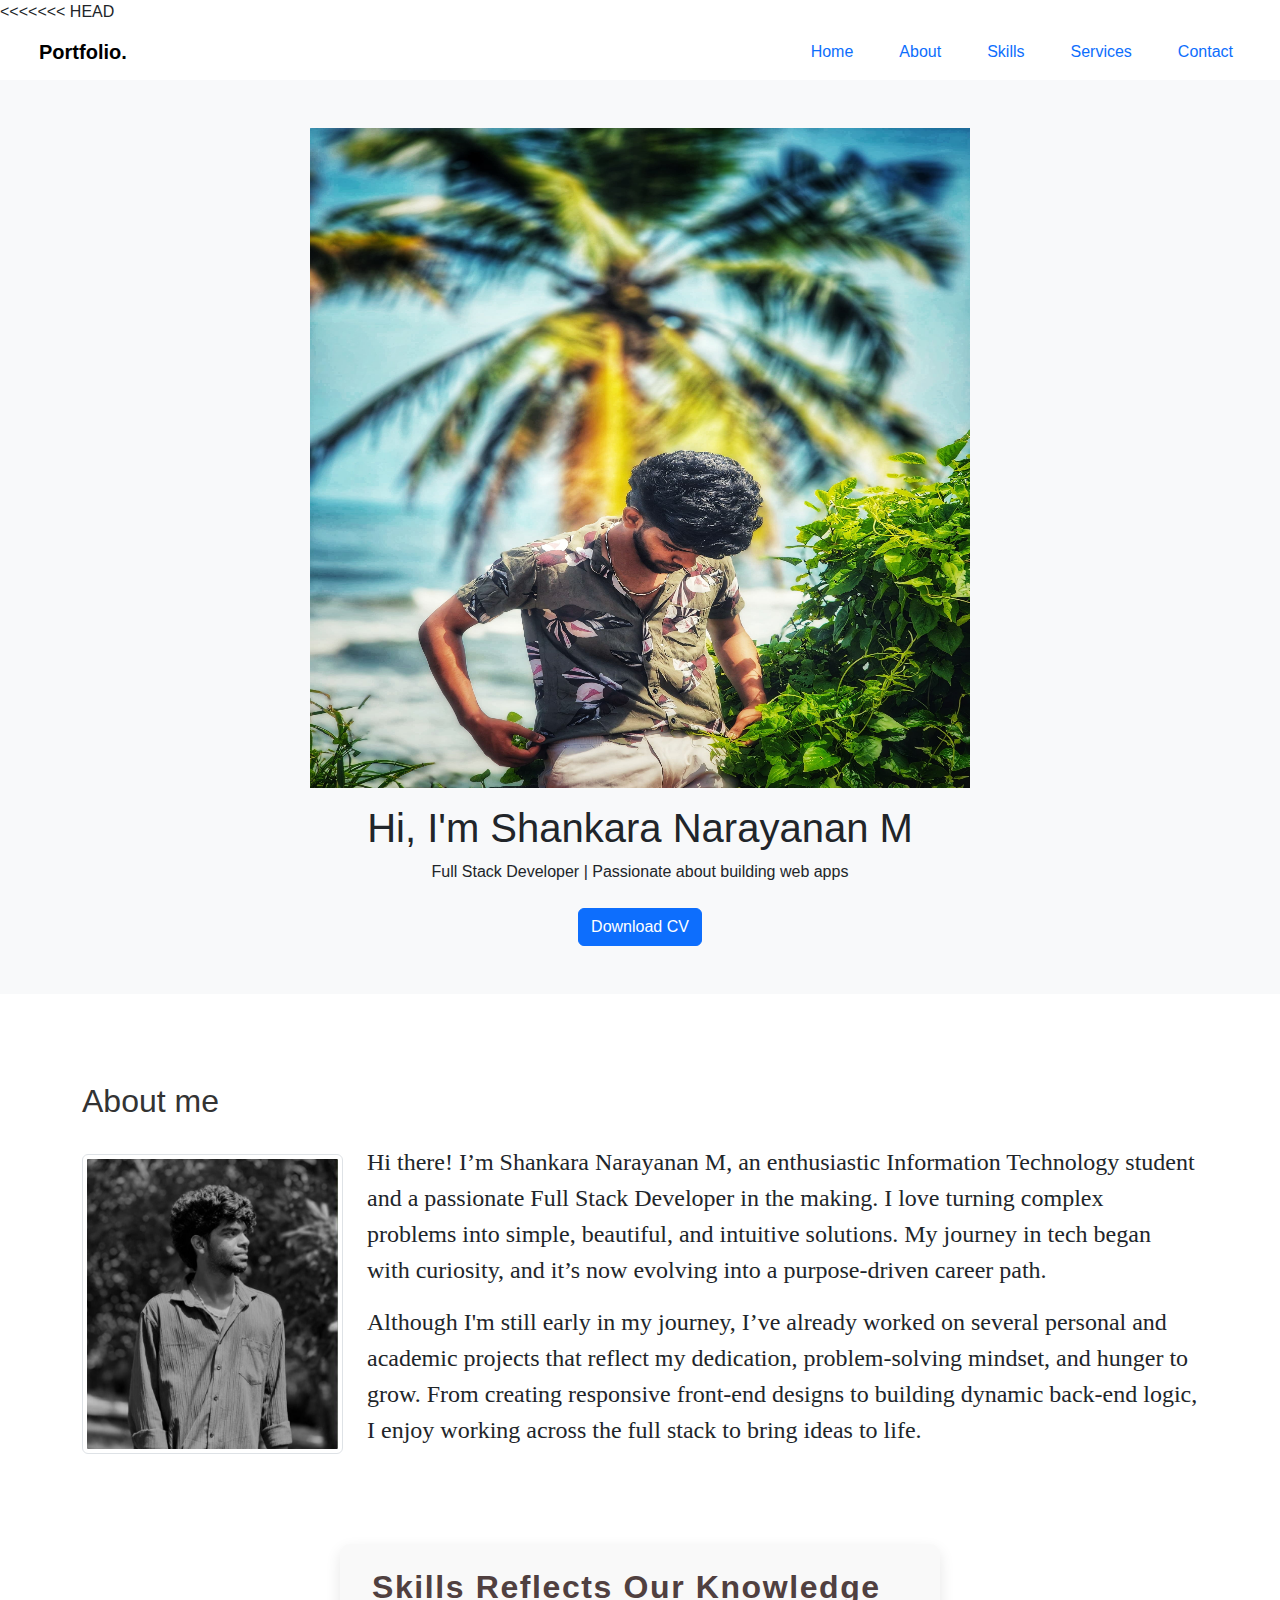
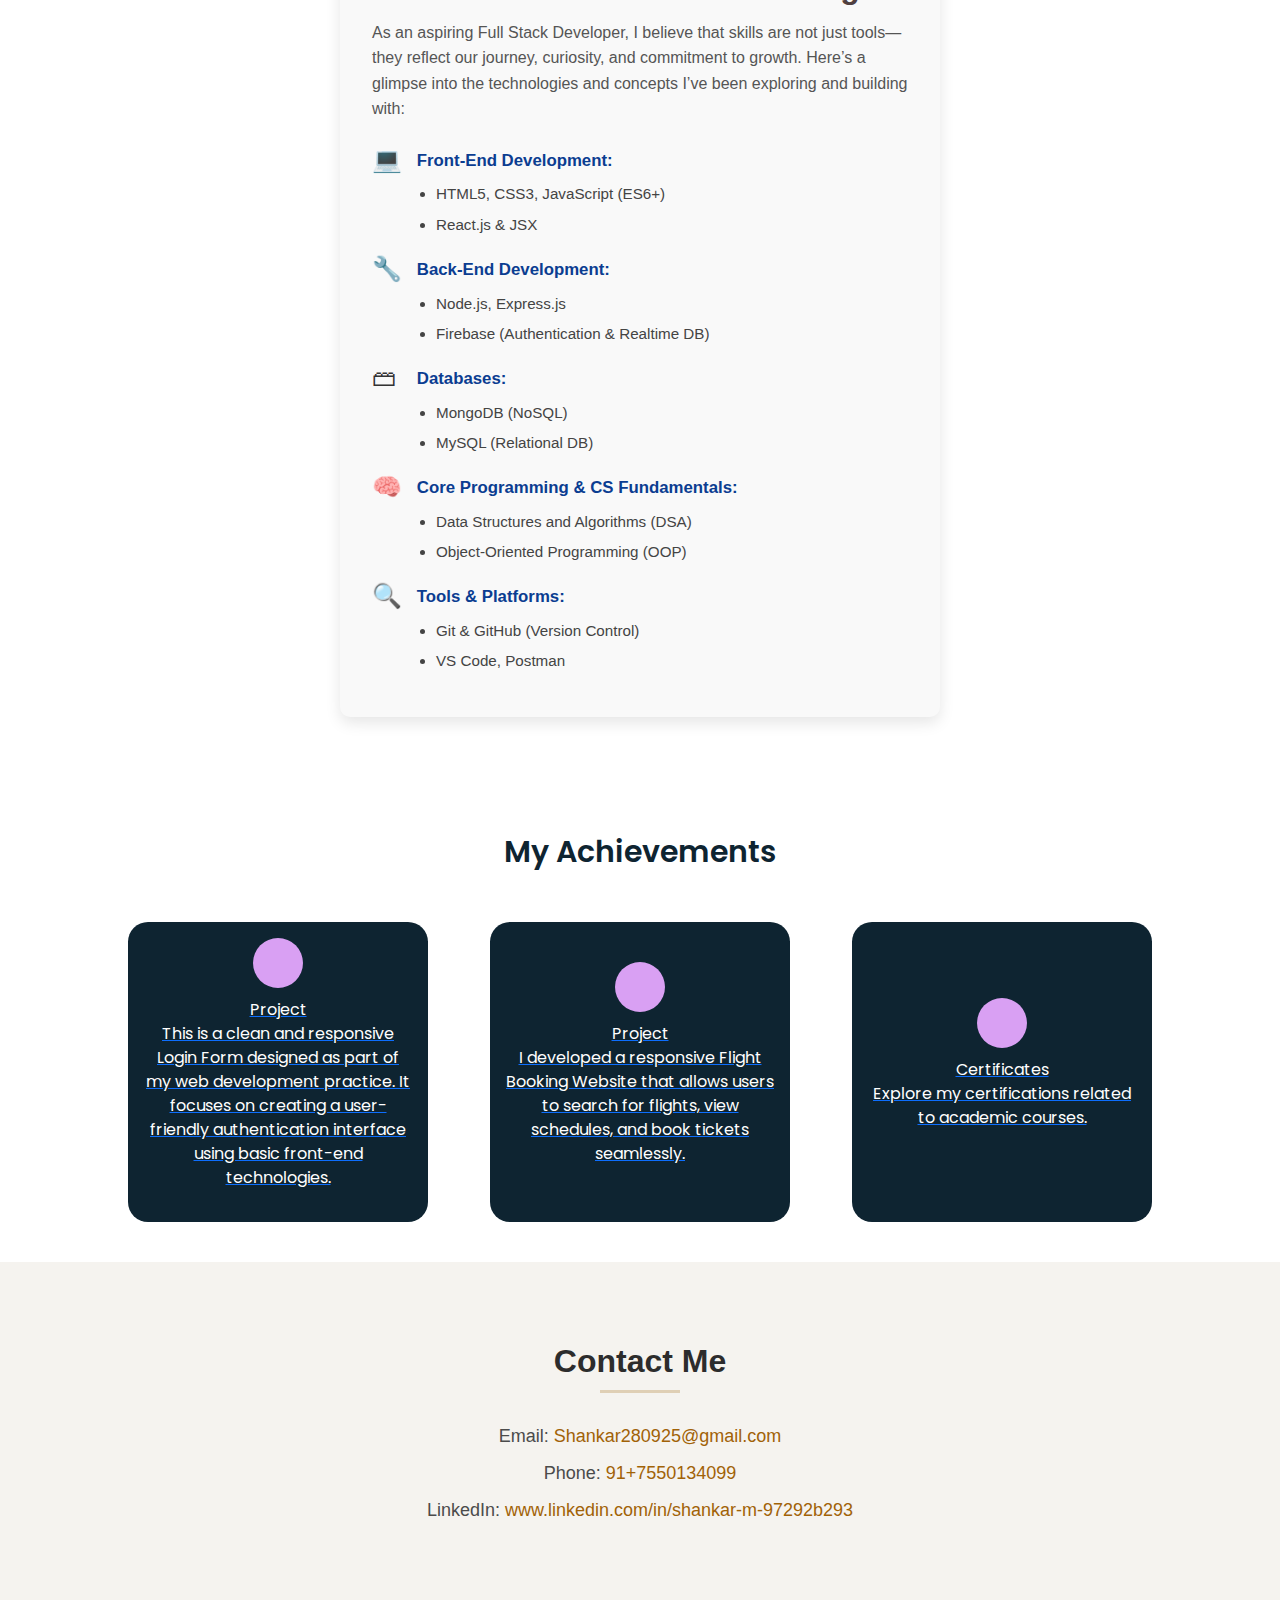
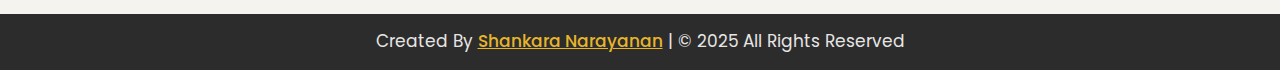
<file: index.html>
<!DOCTYPE html>
<html lang="en">
<head>
<<<<<<< HEAD
    <meta charset="UTF-8" />
    <meta name="viewport" content="width=device-width, initial-scale=1.0"/>
    <title>My Portfolio</title>
    <link href="https://cdn.jsdelivr.net/npm/bootstrap@5.3.0/dist/css/bootstrap.min.css" rel="stylesheet">
    <link rel="stylesheet" href="css/style.css" />
</head>

<nav class="navbar navbar-expand-lg navbar-light bg-white px-4">
    <a class="navbar-brand fw-bold" href="#">Portfolio.</a>
    <button class="navbar-toggler" type="button" data-bs-toggle="collapse" data-bs-target="#navbarNav">
        <span class="navbar-toggler-icon"></span>
    </button>

    <div class="collapse navbar-collapse justify-content-end" id="navbarNav">
        <ul class="navbar-nav">
        <li class="nav-item">
            <a class="nav-link text-primary fw-medium" href="#home">Home</a>
        </li>
        <li class="nav-item">
            <a class="nav-link text-primary fw-medium" href="#about">About</a>
        </li>
        <li class="nav-item">
            <a class="nav-link text-primary fw-medium" href="#skills">Skills</a>
        </li>
        <li class="nav-item">
            <a class="nav-link text-primary fw-medium" href="#services">Services</a>
        </li>
        <li class="nav-item">
            <a class="nav-link text-primary fw-medium" href="#contact">Contact</a>
        </li>
        </ul>
    </div>
</nav>
<body>
   

  <!-- Header with Photo and About Me -->
  <section class="text-center p-5 bg-light">
    <div class="col-md-6 text-center"></div>
    <img src="photos/passport.jpg" class="btn-outline-primary" width="660" height="660" alt="My Photo" />
    <h1 class="mt-3">Hi, I'm Shankara Narayanan M</h1>
    <p>Full Stack Developer | Passionate about building web apps</p>
    <a href="resume/Shankara Narayanan Resume (1).pdf" download class="btn btn-primary mt-2">Download CV</a>
  </section>

  <!-- About Me -->
<section id="about" class="container my-5">
  <h2 class="mb-4">About me</h2>
  
  <div class="row align-items-center">
    <!-- Left Column: Passport Size Image -->
    <div class="col-md-3 text-center">
      <img src="photos/image.jpg" alt="My Photo" class="img-thumbnail" style="width: 450px; height: 300px; object-fit: cover ;">
    </div>

    <div class="col-md-9">
      <div style="font-family: 'Times New Roman', Times, serif; font-size: 24px;">
  <p>
   Hi there! I’m Shankara Narayanan M, an enthusiastic Information Technology student and a passionate Full Stack Developer in the making. 
   I love turning complex problems into simple, beautiful, and intuitive solutions. My journey in tech began with curiosity, and it’s now evolving into a purpose-driven career path.
  </p>
  <p>
    Although I'm still early in my journey, I’ve already worked on several personal and academic projects that reflect my dedication, problem-solving mindset, and hunger to grow. 
    From creating responsive front-end designs to building dynamic back-end logic, 
    I enjoy working across the full stack to bring ideas to life.
  </p>
</div>
</div>
</section>

<div style="display: flex; align-items: flex-start;" style="margin-bottom: 50px;"> </div>

<!-- index.html -->
<section id="skills" class="skills-left">
  <h2 style="text-decoration: dashed ;">Skills Reflects Our Knowledge</h2>
  <p>
    As an aspiring Full Stack Developer, I believe that skills are not just tools—they reflect our journey, curiosity, and commitment to growth. Here’s a glimpse into the technologies and concepts I’ve been exploring and building with:
  </p>

  <ul>
    <li><span class="icon">💻</span> <strong>Front-End Development:</strong>
      <ul>
        <li>HTML5, CSS3, JavaScript (ES6+)</li>
        <li>React.js & JSX</li>
      </ul>
    </li>

    <li><span class="icon">🔧</span> <strong>Back-End Development:</strong>
      <ul>
        <li>Node.js, Express.js</li>
        <li>Firebase (Authentication & Realtime DB)</li>
      </ul>
    </li>

    <li><span class="icon">🗃</span> <strong>Databases:</strong>
      <ul>
        <li>MongoDB (NoSQL)</li>
        <li>MySQL (Relational DB)</li>
      </ul>
    </li>

    <li><span class="icon">🧠</span> <strong>Core Programming & CS Fundamentals:</strong>
      <ul>
        <li>Data Structures and Algorithms (DSA)</li>
        <li>Object-Oriented Programming (OOP)</li>
      </ul>
    </li>

    <li><span class="icon">🔍</span> <strong>Tools & Platforms:</strong>
      <ul>
        <li>Git & GitHub (Version Control)</li>
        <li>VS Code, Postman</li>
      </ul>
    </li>
  </ul>
</section>

<!-- Projects -->
<section class="services" id="services">
    <div class="content">
      <div class="title"><span>My Achievements</span></div>
      <div class="boxes">

        <a href="https://github.com/Shankar280925/Login-page.git" target="_blank">
          <div class="box">
            <div class="icon"><i class="fas fa-desktop"></i></div>
            <div class="topic">Project</div>
            <p>This is a clean and responsive Login Form designed as part of my web development practice. 
              It focuses on creating a user-friendly authentication interface using basic front-end technologies.
          </p>
          </div>
        </a>

        <a href="https://github.com/Shankar280925/Flight-Booking.git" target="_blank">
          <div class="box">
            <div class="icon"><i class="fas fa-desktop"></i></div>
            <div class="topic">Project</div>
            <p>I developed a responsive Flight Booking Website that allows users to search for flights, view schedules, and book tickets seamlessly.
           </p>
          </div>
        </a>

        <a href="https://drive.google.com/drive/folders/1XUFtFmP3WUhdxvR7lToNF-ne20pTYSba?usp=drive_link" target="_blank">
          <div class="box">
            <div class="icon"><i class="fas fa-desktop"></i></div>
            <div class="topic">Certificates</div>
            <p>Explore my certifications related to academic courses.
          </p>
          </div>
        </a>
      <!-- Add more projects similarly -->
    </div>
  </section>

    <section id="contact">
    <h2>Contact Me</h2>
    <hr />
    <p>Email: <a href="mailto:your.email@example.com">Shankar280925@gmail.com</a></p>
    <p>Phone: <a href="tel:+1234567890">91+7550134099</a></p>
    <p>LinkedIn: <a href="https://www.linkedin.com/in/shankar-m-97292b293" target="_blank">www.linkedin.com/in/shankar-m-97292b293</a></p>
  </section>

  <footer>
    <div class="text">
      <span>Created By <a href="#">Shankara Narayanan</a> | &#169; 2025 All Rights Reserved</span>
    </div>
  </footer>

  <script src="script.js"></script>
</body>

</html>
</file>
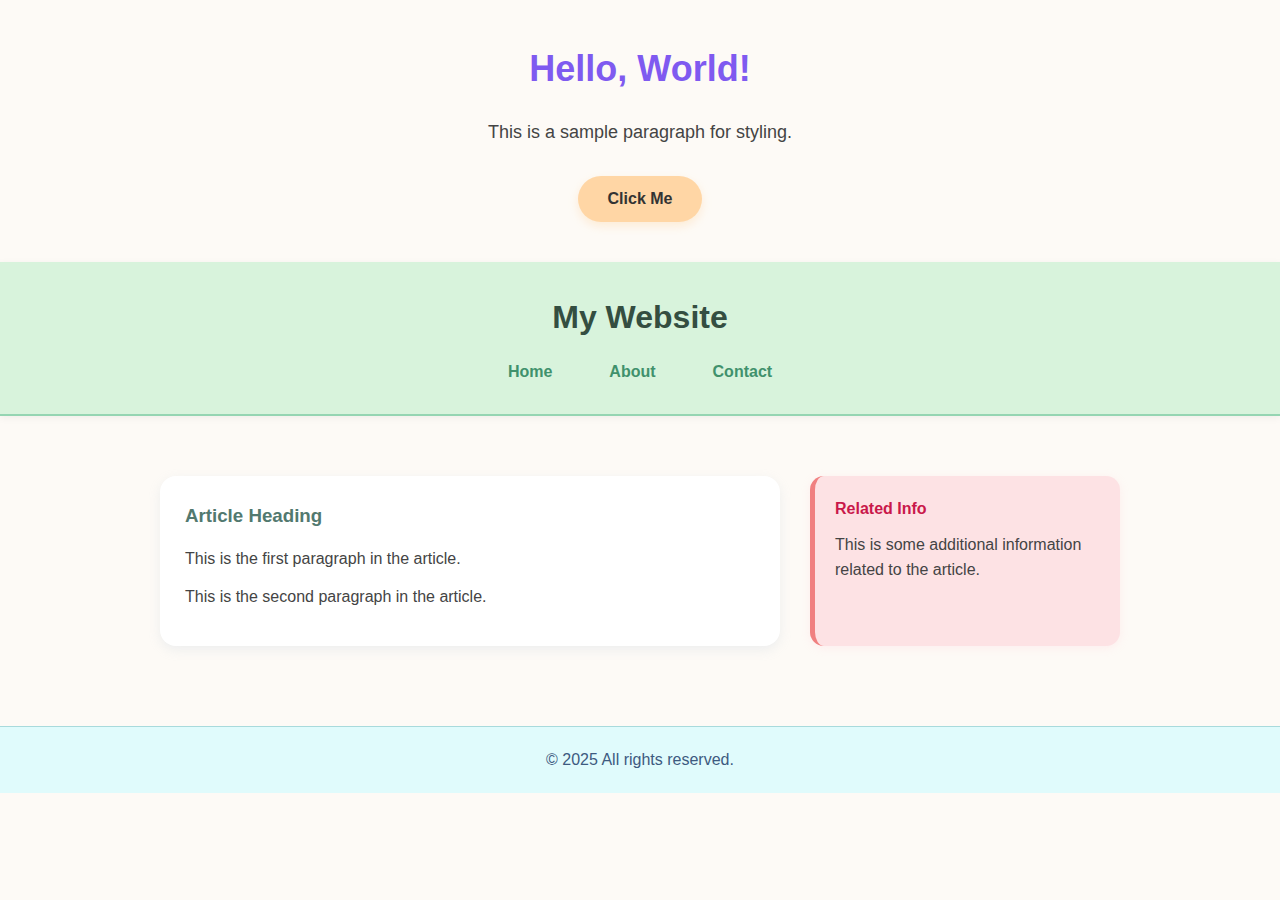
<file: sample-myweb.html>
<! DOCTYPE html>
<html lang="en">
<head>
  <meta charset="UTF-8" />
  <meta name="viewport" content="width=device-width, initial-scale=1" />
  <title>Assessment Page</title>
  <link rel="stylesheet" href="style.css" />
</head>
<body>

  <h1 class="main-heading">Hello, World!</h1>
  <p class="intro-paragraph">This is a sample paragraph for styling.</p>
  <button class="action-button">Click Me</button>

  <header class="site-header">
    <h2 class="site-title">My Website</h2>
    <nav class="main-nav">
      <ul class="nav-list">
        <li><a href="#" class="nav-link">Home</a></li>
        <li><a href="#" class="nav-link">About</a></li>
        <li><a href="#" class="nav-link">Contact</a></li>
      </ul>
    </nav>
  </header>

  <main class="site-main">
    <article class="main-article">
      <h3>Article Heading</h3>
      <p>This is the first paragraph in the article.</p>
      <p>This is the second paragraph in the article.</p>
    </article>

    <aside class="sidebar">
      <h4>Related Info</h4>
      <p>This is some additional information related to the article.</p>
    </aside>
  </main>

  <footer class="site-footer">
    <p>&copy; 2025 All rights reserved.</p>
  </footer>

  <script>
    console.log("Page has loaded.");
  </script>
</body>
</html>
</file>
<file: css/style.css>
@import url('https://fonts.googleapis.com/css2?family=Poppins:wght@400;500;600;700&family=Ubuntu:wght@400;500;700&display=swap');

* {
  margin: 0;
  padding: 0;
  box-sizing: border-box;
  text-decoration: none;
  scroll-behavior: smooth;
}

/* Custom Scroll Bar CSS */
::-webkit-scrollbar {
  width: 10px;
}

::-webkit-scrollbar-track {
  background: #f1f1f1;
}

::-webkit-scrollbar-thumb {
  background: #4d8365;
  border-radius: 12px;
  transition: all 0.3s ease;
}

::-webkit-scrollbar-thumb:hover {
  background: #4d8365;
}


body {
  font-family: 'Segoe UI', sans-serif;
}

section h2 {
  color: #333;
}

.card {
  transition: transform 0.2s;
}

.card:hover {
  transform: scale(1.02);
}

section {
  padding-top: 40px;
}

section .content {
  width: 80%;
  margin: 40px auto;
  font-family: 'Poppins', sans-serif;
}

.about .about-details {
  display: flex;
  justify-content: space-between;
  align-items: center;
}

section .title {
  display: flex;
  justify-content: center;
  margin-bottom: 40px;
}

section .title span {
  color: #0E2431;
  font-size: 30px;
  font-weight: 600;
  position: relative;
  padding-bottom: 8px;
}

/* styles.css */

html {
  scroll-behavior: smooth;
}

/* Navigation bar styling (optional) */
nav a {
  margin: 0 15px;
  text-decoration: none;
  color: blue;
  font-weight: 500;
}

.skills-left {
  max-width: 700px;
  margin: 2rem auto;
  padding: 1.5rem 2rem;
  background: #f9f9f9;
  border-radius: 10px;
  box-shadow: 0 6px 15px rgba(0,0,0,0.1);
  font-family: 'Segoe UI', Tahoma, Geneva, Verdana, sans-serif;
  color: #333;
  line-height: 1.6;
}

.skills-left {
  width: 600px; /* Adjust width as needed */
  background: #f9f9f9;
  padding: 1.5rem 2rem;
  border-radius: 10px;
  box-shadow: 0 6px 15px rgba(0, 0, 0, 0.1);
}


.skills-left h2 {
  font-size: 2rem;
  color: #504040;
  margin-bottom: 0.8rem;
  font-weight: 700;
  letter-spacing: 0.05em;
}

.skills-left p {
  font-size: 1rem;
  margin-bottom: 1.6rem;
  color: #555;
}

.skills-left ul {
  list-style: none;
  padding-left: 0;
}

.skills-left > ul > li {
  margin-bottom: 1.2rem;
  padding-left: 2.8rem;
  position: relative;
  font-size: 1.05rem;
}

.skills-left > ul > li .icon {
  position: absolute;
  left: 0;
  top: 0;
  font-size: 1.5rem;
  line-height: 1;
}

.skills-left > ul > li strong {
  color: #0b3d91;
  font-weight: 600;
}

.skills-left ul ul {
  margin-top: 0.5rem;
  padding-left: 1.2rem;
  list-style: disc;
  color: #444;
  font-size: 0.95rem;
}

.skills-left ul ul li {
  margin-bottom: 0.4rem;
}

.card {
  clip-path: polygon(25% 5%, 75% 5%, 100% 50%, 75% 95%, 25% 95%, 0% 50%);
}



.services .boxes {
  display: flex;
  flex-wrap: wrap;
  justify-content: space-between;
  align-items: stretch; /* Ensures boxes stretch to same height */
}

.services .boxes .box { 
  width: 300px;           /* Adjust size as needed */
  height: 300px;          /* Same as width to make it square */
  background-color: #0E2431; /* Or your current purple */
  border-radius: 20px;
  margin: 0 auto;         /* Center horizontally */
  text-align: center;
  padding: 1rem;
  display: flex;
  flex-direction: column;
  justify-content: center;
  align-items: center;
  color: white;
}

.services .boxes .box a {
  text-decoration: none !important;
  color: inherit !important;
}


.services .boxes .box:hover {
  background: #36d0db;
  color: #fff;
}

.services .boxes .box .icon {
  height: 50px;
  width: 50px;
  background:  #d9a0f3;
  border-radius: 50%;
  text-align: center;
  line-height: 50px;
  font-size: 18px;
  color: #fff;
  margin: 0 auto 10px auto;
  transition: all 0.4s ease;
}

.services .boxes .box:hover .icon {
  background-color: #fff;
  color:  #d9a0f3;
}

/* Contact Section */
#contact {
  background-color: #f5f3ef; /* light beige */
  padding: 80px 20px;
  text-align: center;
}

#contact h2 {
  font-size: 32px;
  font-weight: bold;
  color: #2c2c2c; /* dark charcoal */
  margin-bottom: 10px;
}

#contact hr {
  width: 80px;
  height: 3px;
  background-color: #a16207; /* golden brown accent */
  border: none;
  margin: 0 auto 30px;
}

#contact p {
  font-size: 18px;
  color: #4b4b4b; /* moderate gray */
  margin: 10px 0;
}

#contact a {
  color: #a16207; /* matching accent color */
  text-decoration: none;
}

#contact a:hover {
  text-decoration: underline;
}

/* Footer Section */
footer {
  background: #2c2c2c; /* dark charcoal background */
  padding: 15px 0;
  text-align: center;
  font-family: 'Poppins', sans-serif;
}

footer .text span {
  font-size: 17px;
  font-weight: 400;
  color: #e7e5e4; /* light sand text */
}

footer .text span a {
  font-weight: 500;
  color: #e7b52d; /* gold accent for links */
}

footer .text span a:hover {
  text-decoration: underline;
}

/* Scroll To Top Button */
.scroll-button a {
  position: fixed;
  bottom: 20px;
  right: 20px;
  color: #fff;
  background: #a16207; /* golden brown */
  padding: 7px 12px;
  font-size: 18px;
  border-radius: 6px;
  box-shadow: 0 4px 6px rgba(0, 0, 0, 0.15);
  display: none;
}
</file>
<file: style.css>
* {
  box-sizing: border-box;
  margin: 0;
  padding: 0;
}

body {
  background-color: #fdfaf6;
  font-family: 'Segoe UI', Tahoma, Geneva, Verdana, sans-serif;
  color: #444;
  line-height: 1.6;
}


.site-header {
  background-color: #d8f3dc;
  padding: 30px 20px;
  text-align: center;
  border-bottom: 2px solid #95d5b2;
  box-shadow: 0 2px 8px rgba(0, 0, 0, 0.05);
}

.site-title {
  color: #344e41;
  font-size: 32px;
}

.main-nav .nav-list {
  margin-top: 15px;
  list-style: none;
  display: flex;
  justify-content: center;
  gap: 25px;
}

.nav-link {
  text-decoration: none;
  color: #40916c;
  font-weight: 600;
  padding: 8px 16px;
  border-radius: 8px;
  transition: all 0.3s;
}

.nav-link:hover {
  background-color: #b7e4c7;
  color: #1b4332;
}


.site-main {
  max-width: 1000px;
  margin: 40px auto;
  padding: 20px;
  display: grid;
  grid-template-columns: 2fr 1fr;
  gap: 30px;
}


.main-article {
  background-color: #fff;
  padding: 25px;
  border-radius: 16px;
  box-shadow: 0 4px 12px rgba(175, 195, 210, 0.2);
}

.main-article h3 {
  color: #52796f;
  margin-bottom: 15px;
}

.main-article p {
  margin-bottom: 12px;
}


.sidebar {
  background-color: #fde2e4;
  padding: 20px;
  border-radius: 14px;
  border-left: 5px solid #f08080;
  box-shadow: 0 2px 10px rgba(255, 192, 203, 0.2);
}

.sidebar h4 {
  margin-bottom: 10px;
  color: #c9184a;
}


.main-heading {
  text-align: center;
  font-size: 36px;
  margin: 40px 0 20px;
  color: #7f5af0;
}

.intro-paragraph {
  text-align: center;
  font-size: 18px;
  max-width: 700px;
  margin: 0 auto 30px;
}


.action-button {
  display: block;
  margin: 0 auto 40px;
  padding: 14px 30px;
  background-color: #ffd6a5;
  color: #333;
  border: none;
  border-radius: 30px;
  font-size: 16px;
  font-weight: bold;
  transition: all 0.3s ease;
  box-shadow: 0 4px 10px rgba(255, 214, 165, 0.4);
}

.action-button:hover {
  background-color: #fcbf49;
  transform: scale(1.05);
}


.site-footer {
  background-color: #e0fbfc;
  color: #3d5a80;
  text-align: center;
  padding: 20px;
  margin-top: 60px;
  border-top: 1px solid #a8dadc;
}
</file>
